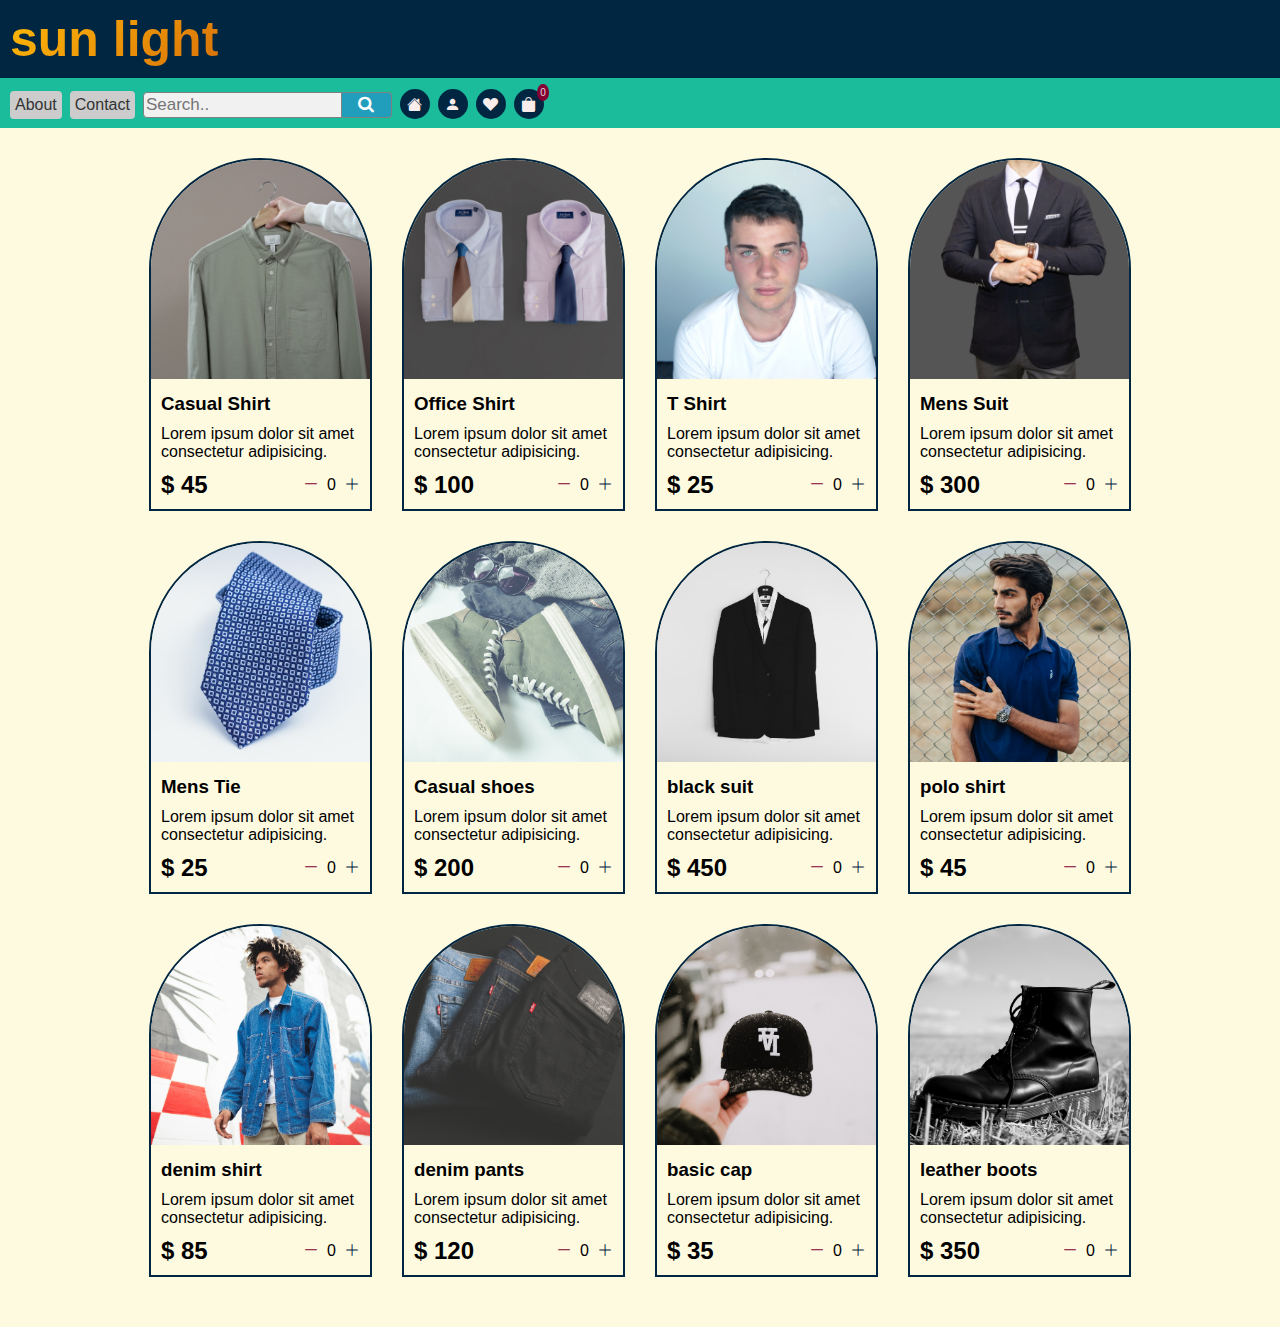
<file: index.html>
<!DOCTYPE html>
<html lang="en">
<head>
    <meta charset="UTF-8">
    <meta http-equiv="X-UA-Compatible" content="IE=edge">
    <meta name="viewport" content="width=device-width, initial-scale=1.0">
    <title>Sun Light</title>
    <link rel="stylesheet" href="src/style.css">
    <link rel="stylesheet" href="https://cdn.jsdelivr.net/npm/bootstrap-icons@1.8.3/font/bootstrap-icons.css">
    <link rel="stylesheet" href="https://cdnjs.cloudflare.com/ajax/libs/font-awesome/4.7.0/css/font-awesome.min.css">

   
</head>
<header class="header">
    <a href="index.html">
        <div class="sunlight">sun light</div>
    </a>
</header>    
<body>
    <div class="navbar">
        
        <div class="rightnav">
            <a href="About.html">
                <div class="About">About</div>
            </a>
            <a href="contact.html">
                <div class="contact">Contact</div>
            </a>
            <form class="example" action="action_page.php">
                <input type="text" placeholder="Search.." name="search">
                <button type="submit"><i class="fa fa-search"></i></button>
              </form>
            
            <a href="index.html">
                <div class="home">
                    <i class="bi bi-house-fill"></i>
                </div>
            </a>
            <a href="">
                <div class="person">
                    <i class="bi bi-person-fill"></i>
                </div>
            </a>
            <a href="">
                <div class="like">
                    <i class="bi bi-suit-heart-fill"></i>
                </div>
            </a>
            <a href="cart.html">
            
                <div class="cart">
                    <i class="bi bi-bag-fill"></i>
        
                    <div id="cartAmount" class="cartAmount">
                        0
                    </div>
                </div>
            </a>
        </div>
        
        
    </div>

    <div class="shop" id="shop">
        <div class="item">
        <img width = 220 src="images/img-1.jpg" alt="">
        <div class="details">
            <h3>Casual Shirt</h3>
            <p>Lorem, ipsum dolor sit amet consectetur adipisicing.</p>
            <div class="price-quantity">
                <h2>$ 45</h2>
                <div class="buttons">
                    <i class="bi bi-dash-lg"></i>
                    <div class="quantity">0</div>
                    <i class="bi bi-plus-lg"></i>

                    
                
                </div>
            </div>
        </div>
        </div>

        <div class="item">
            <img width = 220 src="images/img-2.jpg" alt="">
            <div class="details">
                <h3>Office Shirt</h3>
                <p>Lorem, ipsum dolor sit amet consectetur adipisicing.</p>
                <div class="price-quantity">
                    <h2>$ 100</h2>
                    <div class="buttons">
                        <i class="bi bi-dash-lg"></i>
                        <div class="quantity">0</div>
                        <i class="bi bi-plus-lg"></i>
        
                        
                    
                    </div>
                </div>
            </div>
        </div>

        <div class="item">
        <img width = 220 src="images/img-3.jpg" alt="">
        <div class="details">
            <h3>T Shirt</h3>
            <p>Lorem, ipsum dolor sit amet consectetur adipisicing.</p>
            <div class="price-quantity">
                <h2>$ 25</h2>
                <div class="buttons">
                    <i class="bi bi-dash-lg"></i>
                    <div class="quantity">0</div>
                    <i class="bi bi-plus-lg"></i>

                    
                
                </div>
            </div>
        </div>
        </div>

        <div class="item">
            <img width = 220 src="images/img-4.jpg" alt="">
            <div class="details">
                <h3>Mens Suit</h3>
                <p>Lorem, ipsum dolor sit amet consectetur adipisicing.</p>
                <div class="price-quantity">
                    <h2>$ 300</h2>
                    <div class="buttons">
                        <i class="bi bi-dash-lg"></i>
                        <div class="quantity">0</div>
                        <i class="bi bi-plus-lg"></i>
        
                        
                    
                    </div>
                </div>
            </div>
        </div>
        
    </div>
</body>
<script src="src/Data.js"></script>
<script src="src/main.js"></script> 
</html>
</file>
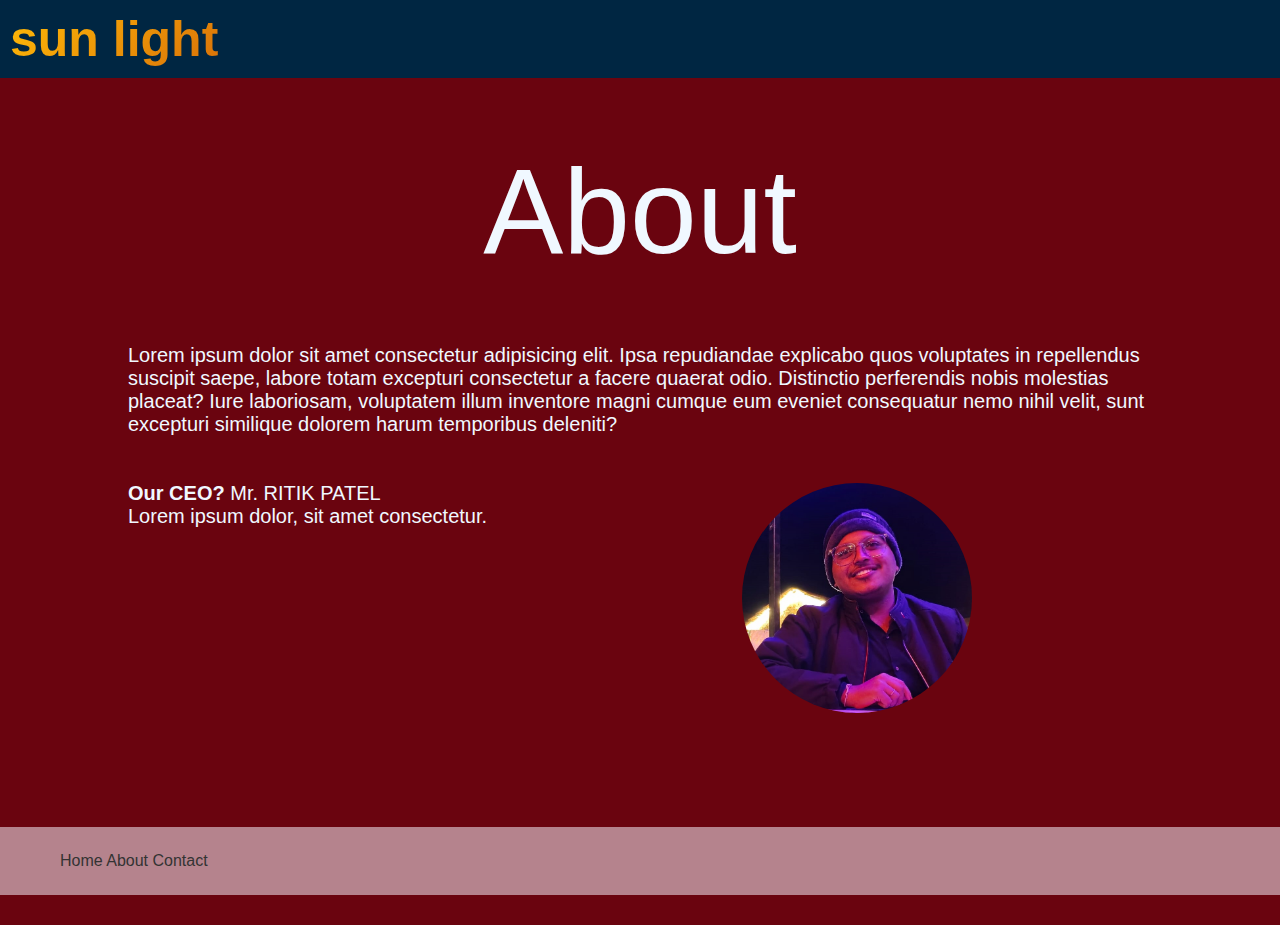
<file: About.html>
<!DOCTYPE html>
<html lang="en">
<head>
    <meta charset="UTF-8">
    <meta http-equiv="X-UA-Compatible" content="IE=edge">
    <meta name="viewport" content="width=device-width, initial-scale=1.0">
    <title>About</title>
    <link rel="stylesheet" href="https://cdn.jsdelivr.net/npm/bootstrap-icons@1.8.3/font/bootstrap-icons.css">
    <link rel="stylesheet" href="src/style.css">
    
</head>
<header class="header">
    <a href="index.html">
        <div class="sunlight">sun light</div>
    </a>
</header>
<body style="background-color: #6a040f;">
    
    <!-- About Container -->
    <div class="w3-container w3-padding-64 w3-red w3-grayscale w3-xlarge">
        
    </div>
    <div class="About1">
        <p class="About2" style="margin-bottom:64px; text-align: center; font-size:120px;">About</p>
        <p style="font-size:20px">Lorem ipsum dolor sit amet consectetur adipisicing elit. Ipsa repudiandae explicabo quos voluptates in repellendus suscipit saepe, labore totam excepturi consectetur a facere quaerat odio. Distinctio perferendis nobis molestias placeat? Iure laboriosam, voluptatem illum inventore magni cumque eum eveniet consequatur nemo nihil velit, sunt excepturi similique dolorem harum temporibus deleniti?
        </p>
        <br>
        <br>
        <p><strong>Our CEO?</strong> Mr. RITIK PATEL</p>
        <p>Lorem ipsum dolor, sit amet consectetur.</p>
        <img class="ceo" src="images/me2.jpeg" style="width:230px" alt="CEO">
        
        </div>
</body>
<footer>
    <div class="footer"style="background-color:#b5838d">
        <div class="rightfoot">
            <a href="index.html">Home</a>
            <a href="About.html">About</a>
            <a href="contact.html">Contact</a>
        </div>
    </div>
</footer>

</html>
</file>
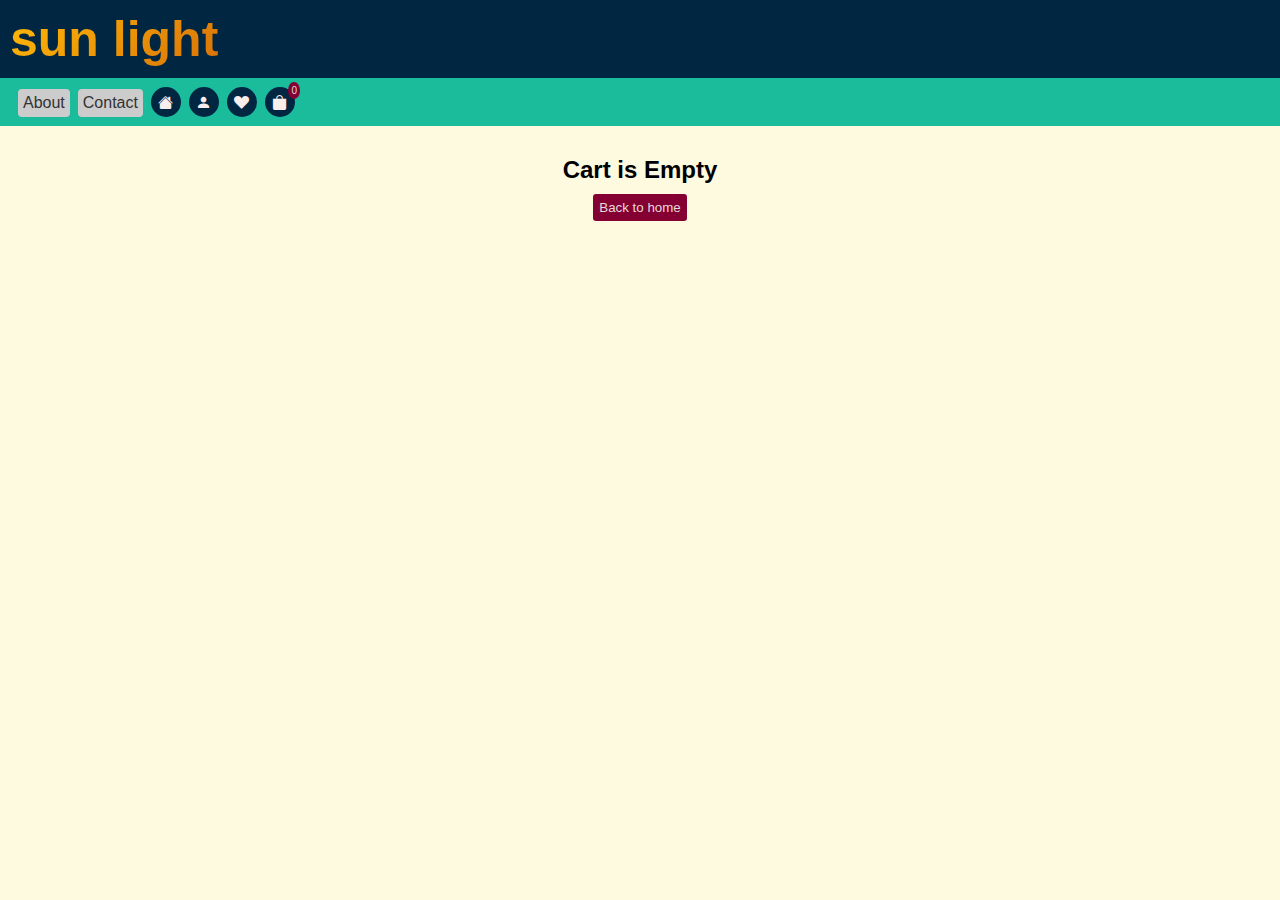
<file: cart.html>
<!DOCTYPE html>
<html lang="en">
<head>
    <meta charset="UTF-8">
    <meta http-equiv="X-UA-Compatible" content="IE=edge">
    <meta name="viewport" content="width=device-width, initial-scale=1.0">
    <title>Clothing Stores</title>
    <link rel="stylesheet" href="src/style.css">
    <link rel="stylesheet" href="https://cdn.jsdelivr.net/npm/bootstrap-icons@1.8.3/font/bootstrap-icons.css">
    
</head>
<header class="header">
    <a href="index.html">
        <div class="sunlight">sun light</div>
    </a>
</header> 
<body>
    <div class="navbar">
        
        <div class="rightnav" style="position: relative; top:-30px; padding:8px">
            <a href="About.html">
                <div class="About">About</div>
            </a>
            <a href="contact.html">
                <div class="contact">Contact</div>
            </a>
            
            <a href="index.html">
                <div class="home">
                    <i class="bi bi-house-fill"></i>
                </div>
            </a>
            <a href="">
                <div class="person">
                    <i class="bi bi-person-fill"></i>
                </div>
            </a>
            <a href="">
                <div class="like">
                    <i class="bi bi-suit-heart-fill"></i>
                </div>
            </a>
            <a href="cart.html">
            
                <div class="cart">
                    <i class="bi bi-bag-fill"></i>
        
                    <div id="cartAmount" class="cartAmount">
                        0
                    </div>
                </div>
            </a>
        </div>
        
        
    </div>

    <div id="label" class="text-center"></div>
    <div class="shopping-cart" id="shopping-cart"></div>

</body>
<script src="src/Data.js"></script>
<script src="src/cart.js"></script>
</html>
</file>
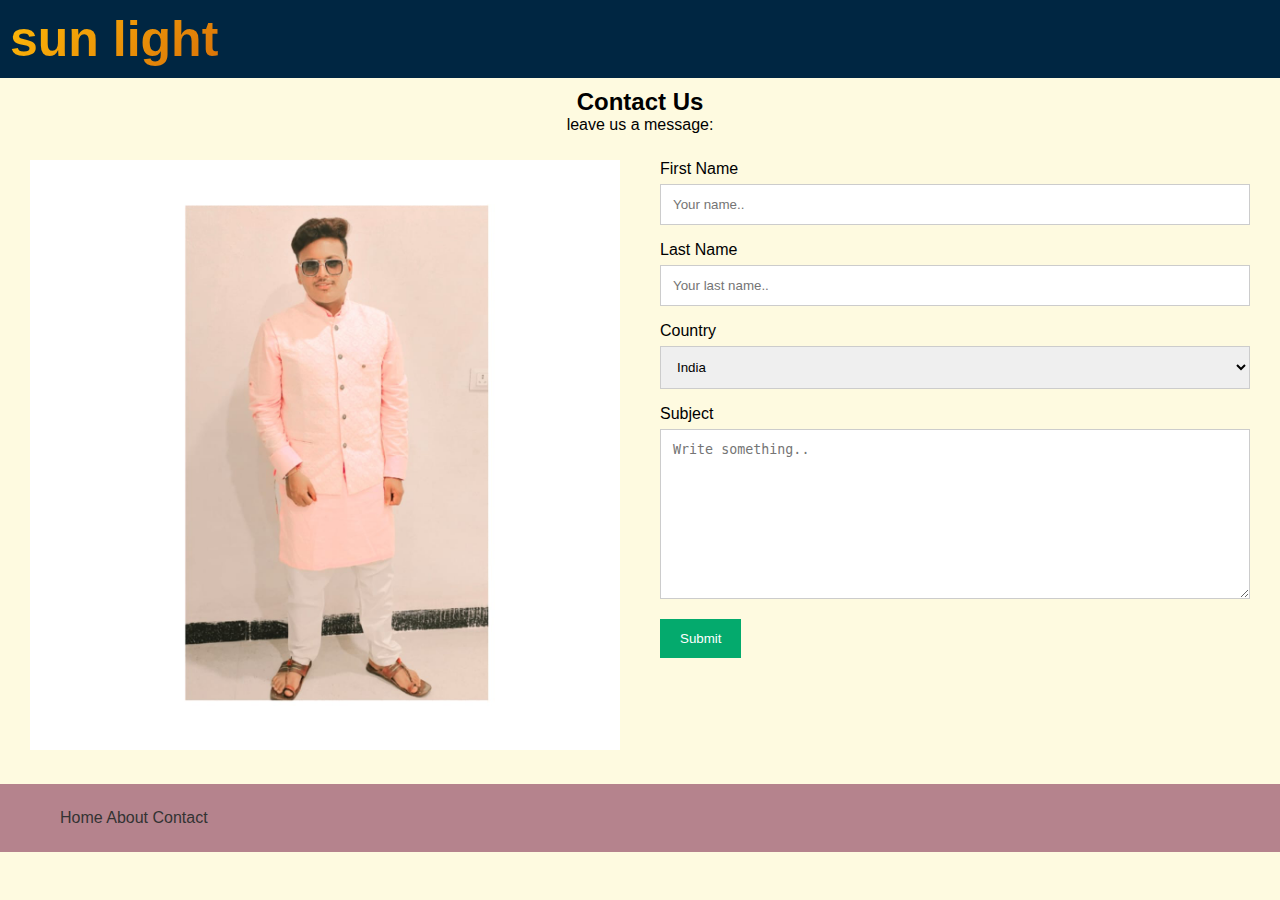
<file: contact.html>
<!DOCTYPE html>
<html lang="en">
<head>
    <meta charset="UTF-8">
    <meta http-equiv="X-UA-Compatible" content="IE=edge">
    <meta name="viewport" content="width=device-width, initial-scale=1.0">
    <title>Contact</title>
    <link rel="stylesheet" href="src/style.css">
    <link rel="stylesheet" href="https://cdn.jsdelivr.net/npm/bootstrap-icons@1.8.3/font/bootstrap-icons.css">
    
</head>
<header class="header">
  <a href="index.html">
      <div class="sunlight">sun light</div>
  </a>
</header>
<body>
    
    <div class="container">
        <div style="text-align:center">
          <h2>Contact Us</h2>
          <p>leave us a message:</p>
        </div>
        <div class="row">
          <div class="column">
            <img src="images/me1.jpeg" style="width:100%">
          </div>
          <div class="column">
            <form action="/action_page.php">
              <label for="fname">First Name</label>
              <input type="text" id="fname" name="firstname" placeholder="Your name..">
              <label for="lname">Last Name</label>
              <input type="text" id="lname" name="lastname" placeholder="Your last name..">
              <label for="country">Country</label>
              <select id="country" name="country">
                <option value="India">India</option>
                <option value="Russia">Russia</option>
                <option value="australia">Australia</option>
                <option value="canada">Canada</option>
                <option value="usa">USA</option>
              </select>
              <label for="subject">Subject</label>
              <textarea id="subject" name="subject" placeholder="Write something.." style="height:170px"></textarea>
              <input type="submit" value="Submit">
            </form>
          </div>
        </div>
      </div>
      
</body>
<footer>
    <div class="footer" style="background-color:#b5838d">
        <div class="rightfoot">
            <a href="index.html">Home</a>
            <a href="About.html">About</a>
            <a href="contact.html">Contact</a>
        </div>
    </div>
</footer>
</html>
</file>
<file: src/style.css>
/**
RITIK PATIDAR
**/
*{
    margin: 0;
    padding: 0;
    box-sizing: border-box;
}

body{
    font-family: sans-serif;
    background-color: #fefae0;
}

i{
    cursor: pointer;
}

a{
    text-decoration: none;
    color: #333;
}

.navbar{
    
    display: flex;
    flex-direction: row;
    justify-content: space-between;
    padding:1px 10px;
    margin-bottom: 30px;
    align-items: center;
    
    text-align: center;
    background: #1abc9c;
    color: white;
}
.header{
    display: flex;
    flex-direction: row;
    justify-content: space-between;
    padding: 25px 60px;
    align-items: center;
    padding: 10px;
    text-align: center;
    background: #002642;
    color: white;
}
.footer{
    display: flex;
    flex-direction: row;
    background-color: #840032;
    justify-content: space-between;
    padding: 25px 60px;
    margin-bottom: 30px;
    align-items: center;
}
.rightfoot{
    gap: 8px;
    right:-80%;
    top:-0.2px;
    
}

.sunlight{
    
    font-size: 50px;
    font-weight: bold;

    background: linear-gradient(-45deg,#9d0208, #ffba08 );
    background-size:300%;
    -webkit-background-clip: text;
    -webkit-text-fill-color: transparent;

    animation: move 5s ease-in-out infinite;
}
@keyframes move {
    0% { background-position: 0 50%;}
    50% { background-position: 100% 50%;}
    100% { background-position: 0 50%;}
}


.sunlight{
    font-size: 50px;
    font-weight: bold;
    color:#333;
}
.cart, .like, .home, .person{
    
    width: 30px;
    height: 30px;
    text-align: center;
    position: relative;
    background-color: #002642;
    color: #f8edeb;
    padding: 7.5px;
    font-size: 15px;
    border-radius: 50%;
    top:30px;
}
.rightnav{
    display: flex;
    gap:8px;
    position: relative;
    top:-20px;
    
}
.About, .contact{
    position: relative;
    top:31.5px;
    background-color:#ccc;
    border-radius: 4px;
    padding : 5px;
    
}


.cartAmount{
    position: absolute;
    top:-5px;
    right:-5px;
    font-size: 10px;
    
    background-color: #840032;
    color: #e5dada;
    padding :3px;
    border-radius: 50%;
}

/**
* ! Shop items styles 
**/

.shop{
    display: grid;
    grid-template-columns: repeat(4, 223px);
    gap: 30px;
    justify-content: center;
    margin-bottom: 50px;
    
}

@media (max-width:1000px){
    .shop{
        grid-template-columns: repeat(2, 223px);
    }
}

@media (max-width:500px){
    .shop{
        grid-template-columns: repeat(1, 223px);
    }
}



.item{
    border:2px solid #002642;
    border-radius: 400px 400px 0 0;
}

.item img {
    width: 100%;
    border-radius: 400px 400px 0 0;
}
.details{
    display: flex;
    flex-direction: column;
    padding: 10px;
    gap:10px ;
}

.price-quantity{
    display: flex;
    flex-direction: row;
    justify-content: space-between;
    align-items: center;
    
}

.buttons{
    display: flex;
    flex-direction: row;
    gap:8px;
    font-style: 16px;

}

.bi-dash-lg{
    color:#840032;
}
.bi-plus-lg{
    color:#002642;
}

/**
* ! style rules for label and some buttons
**/
.text-center{
    text-align: center;
    margin-bottom: 20px;
}

.HomeBtn, .checkout, .removeAll{
    background-color: #840032;
    color: #e5dada;
    border: none;
    padding: 6px;
    border-radius: 3px;
    cursor: pointer;
    margin-top: 10px;
}
.checkout{
    background-color : #002642;
    font-weight: bold;
}
.removeAll{
    background-color : #840032;
    font-weight: bold;
}

.bi-x-lg{
    color: #840032;
    font-weight: bold;
}

/**
* ! style rules for shopping cart
**/
.shopping-cart{
    display: grid;
    grid-template-columns: repeat(1,320px);
    justify-content: center;
    gap:15px;

    
}

/**
* ! style rules for cart item
**/
.cart-item {
    border: 2px solid #212529;
    border-radius: 5px;
    display: flex;
}

.title-price-x{
    width: 195px;
    display: flex; 
    align-items: center; 
    justify-content: space-between;
    
}

.title-price{
    display: flex;
    align-items: center;
    gap:10px;
}
.cart-item-price{
    background-color: #002642;
    color:#e5dada;
    border-radius: 4px;
    padding: 3px 6px;
}

/**
------------------------------------------
* {
  box-sizing: border-box;
}

/* Style inputs */
input[type=text], select, textarea {
    width: 100%;
    padding: 12px;
    border: 1px solid #ccc;
    margin-top: 6px;
    margin-bottom: 16px;
    resize: vertical;
  }
  
  input[type=submit] {
    background-color: #04AA6D;
    color: white;
    padding: 12px 20px;
    border: none;
    cursor: pointer;
  }
  
  input[type=submit]:hover {
    background-color: #45a049;
  }
  
  /* Style the container/contact section */
  .container {
    border-radius: 5px;
    background-color: #fefae0;
    padding: 10px;
  }
  
  /* Create two columns that float next to eachother */
  .column {
    float: left;
    width: 50%;
    margin-top: 6px;
    padding: 20px;
  }
  
  /* Clear floats after the columns */
  .row:after {
    content: "";
    display: table;
    clear: both;
  }
  
  /* Responsive layout - when the screen is less than 600px wide, make the two columns stack on top of each other instead of next to each other */
  @media screen and (max-width: 600px) {
    .column, input[type=submit] {
      width: 100%;
      margin-top: 0;
    }
  }

  /**------Search button------------------**/
  * {
    box-sizing: border-box;
    }

    /* Style the search field */
    .example{
        position: relative;
        top:27px;
    }
    form.example input[type=text] {
    padding: 2px;
    font-size: 17px;
    border: 1px solid grey;
    float: left;
    width: 80%;
    border-radius: 4px 0 0 4px;

    background: #f1f1f1;
    
    
    }

    /* Style the submit button */
    form.example button {
    float: left;
    width: 20%;
    padding: 2.4px;
    background: #219ebc;
    color: white;
    font-size: 17px;
    border: 1px solid grey;
    border-radius: 0 4px 4px 0;
    border-left: none; /* Prevent double borders */
    cursor: pointer;
    position: relative;
    top:5.6px;
    
    }

    form.example button:hover {
    background: #0b7dda;
    }

    /* Clear floats */
    form.example::after {
    content: "";
    clear: both;
    display: table;
    }

/**---------About------------**/
.About1{
    margin:5vmax 10vmax 5vmax 10vmax;
    font-size:20px;
    color:aliceblue;
}
.ceo{
    border-radius: 50%;
    position: relative;
    right: -60%;
    top:-45px;
}
</file>
